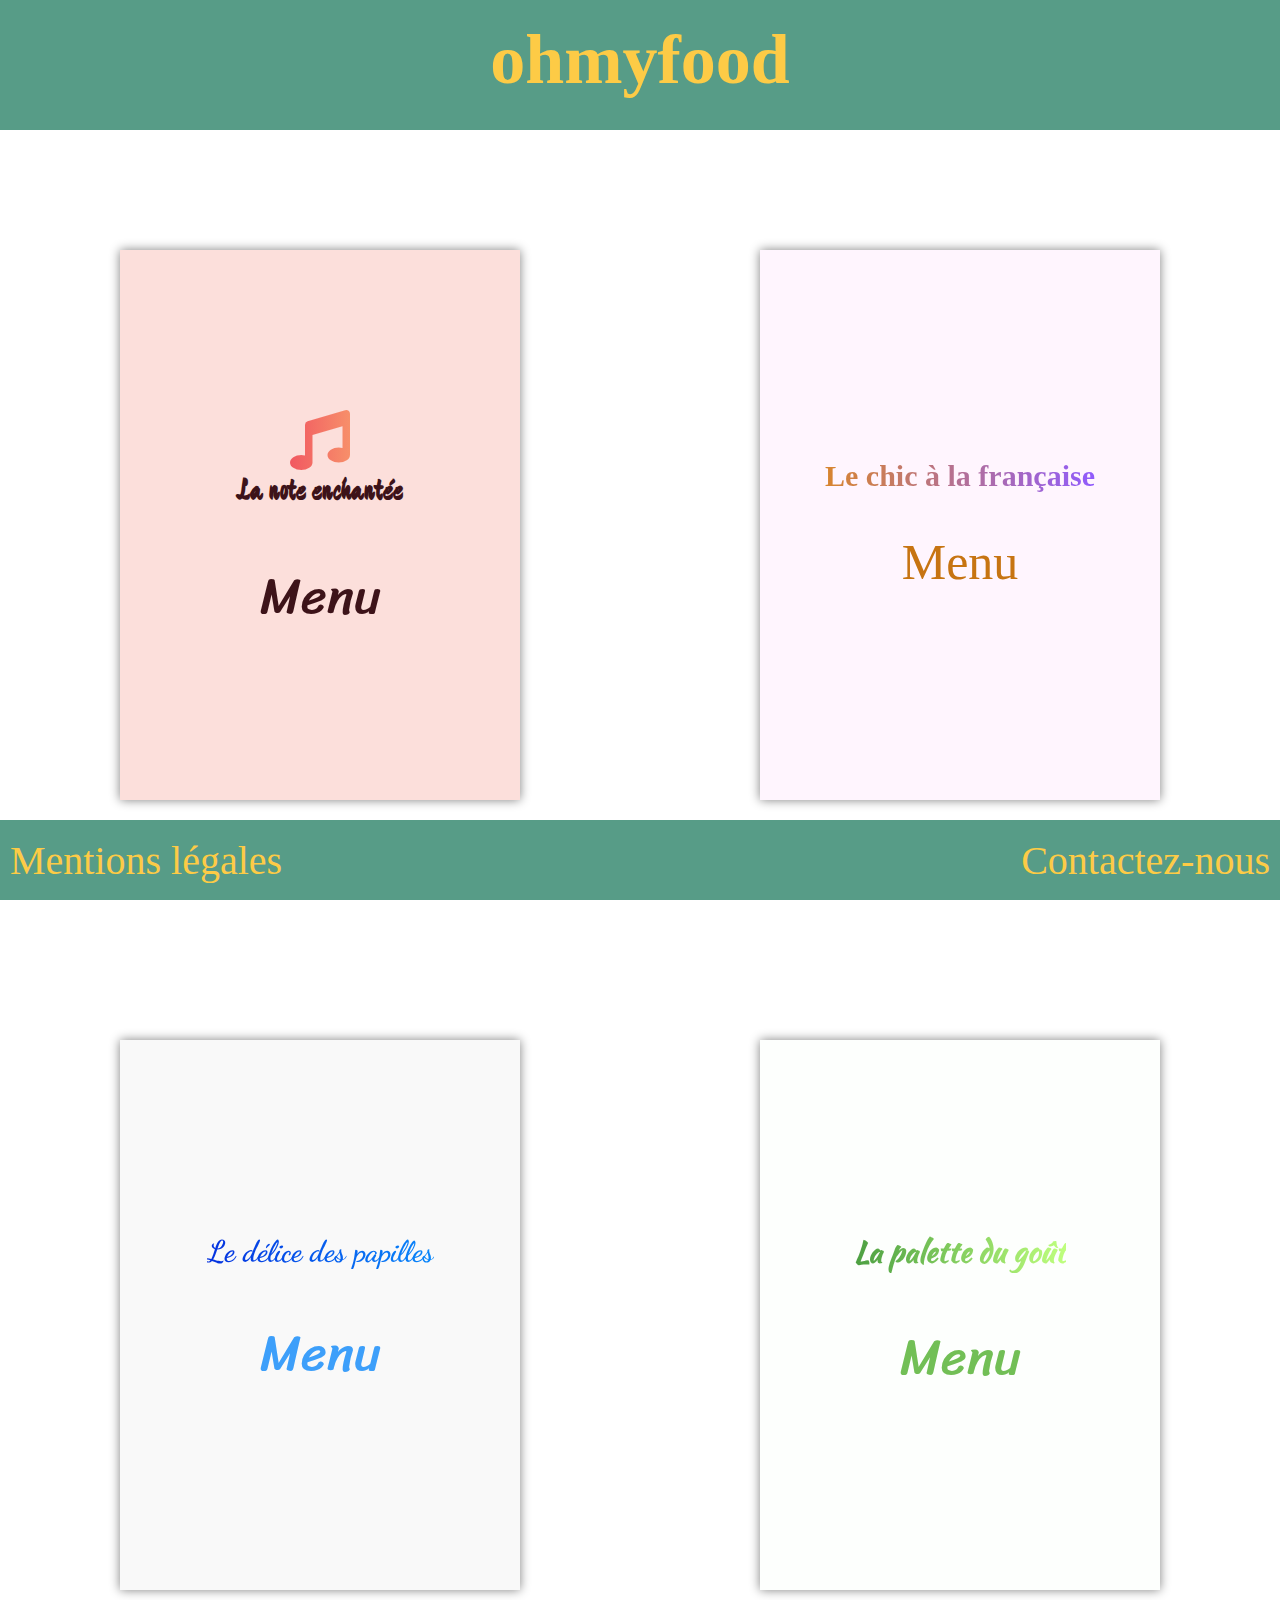
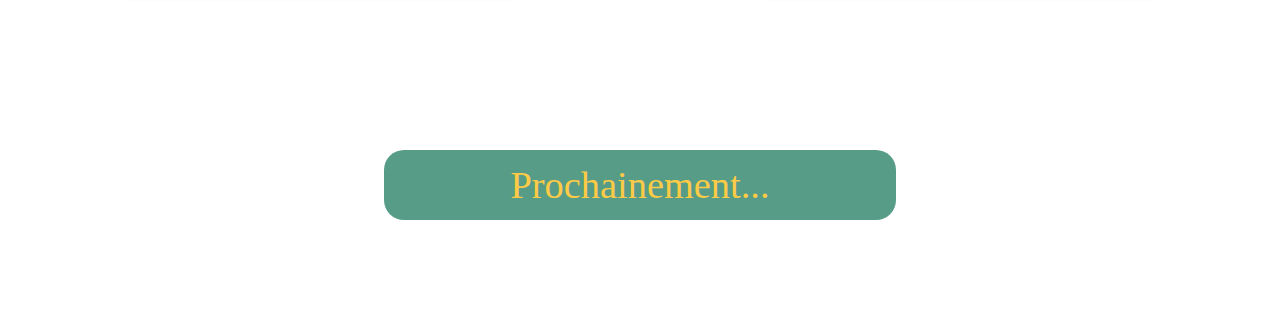
<file: index.html>
<!DOCTYPE html>
<html lang="fr">
<head>
    <meta charset="UTF-8">
    <title>ohmyfood</title>
    <meta name="viewport" content="width=device-width,initial-scale=1.0">
    <link href="https://fonts.googleapis.com/css?family=Croissant+One|Dancing+Script|Devonshire|Kaushan+Script|Noto+Serif|Sriracha&display=swap" rel="stylesheet">
    <link rel="stylesheet" href="https://cdnjs.cloudflare.com/ajax/libs/font-awesome/5.12.1/css/all.min.css">
    <link rel="stylesheet" href="style.css">
</head>
<body>
    <header class="header">

        <h1 class="header__titre"><a class="header__titre" href="index.html">ohmyfood</a></h1>

    </header>
    
    <section class="menus">

        <article class="menus__menu menus__menu--rose">
            <a class="menus__menu--zoom menus__menu--zoom--rose" href="menu_la_note_enchantee.html">
                <i class="fas fa-music menus__menu__i"></i>
                <h2 class="menus__menu__titre menus__menu__titre--rose">La note enchantée</h2>
                <p class="menus__menu__p menus__menu__p--rose">Menu</p>
            </a>
        </article>

        <article class="menus__menu menus__menu--violet">
            <a class="menus__menu--zoom menus__menu--zoom--violet" href="menu_le_chic_a_la_francaise.html">
                <h2 class="menus__menu__titre menus__menu__titre--violet">Le chic à la française</h2>
                <p class="menus__menu__p menus__menu__p--violet">Menu</p>
            </a>
        </article>

        <article class="menus__menu menus__menu--gris">
            <a class="menus__menu--zoom menus__menu--zoom--gris" href="menu_le_delice_des_papilles.html">
                <h2 class="menus__menu__titre menus__menu__titre--gris">Le délice des papilles</h2>
                <p class="menus__menu__p menus__menu__p--gris"  >Menu</p>
            </a>
        </article>

        <article class="menus__menu menus__menu--blanc">
            <a class="menus__menu--zoom menus__menu--zoom--blanc" href="menu_la_palette_du_gout.html" >
                <h2 class="menus__menu__titre menus__menu__titre--blanc">La palette du goût</h2>
                <p class="menus__menu__p menus__menu__p--blanc" >Menu</p>
            </a>
        </article>

    </section>

    <section class="prochainement">

        <div class="prochainement__block">
            <p class="prochainement__block__p">Prochainement<span class="prochainement__block__span">.</span></p>
        </div>

    </section>

    <footer class="footer">
        <a class="footer__link" href="mentions.html" title="Mentions légales" >Mentions légales</a>
        <a class="footer__link" href="mailto:abdelkaderaoun.devweb@gmail.com" title="Contactez-nous" >Contactez-nous</a>
    </footer>

</body>
</html>
</file>
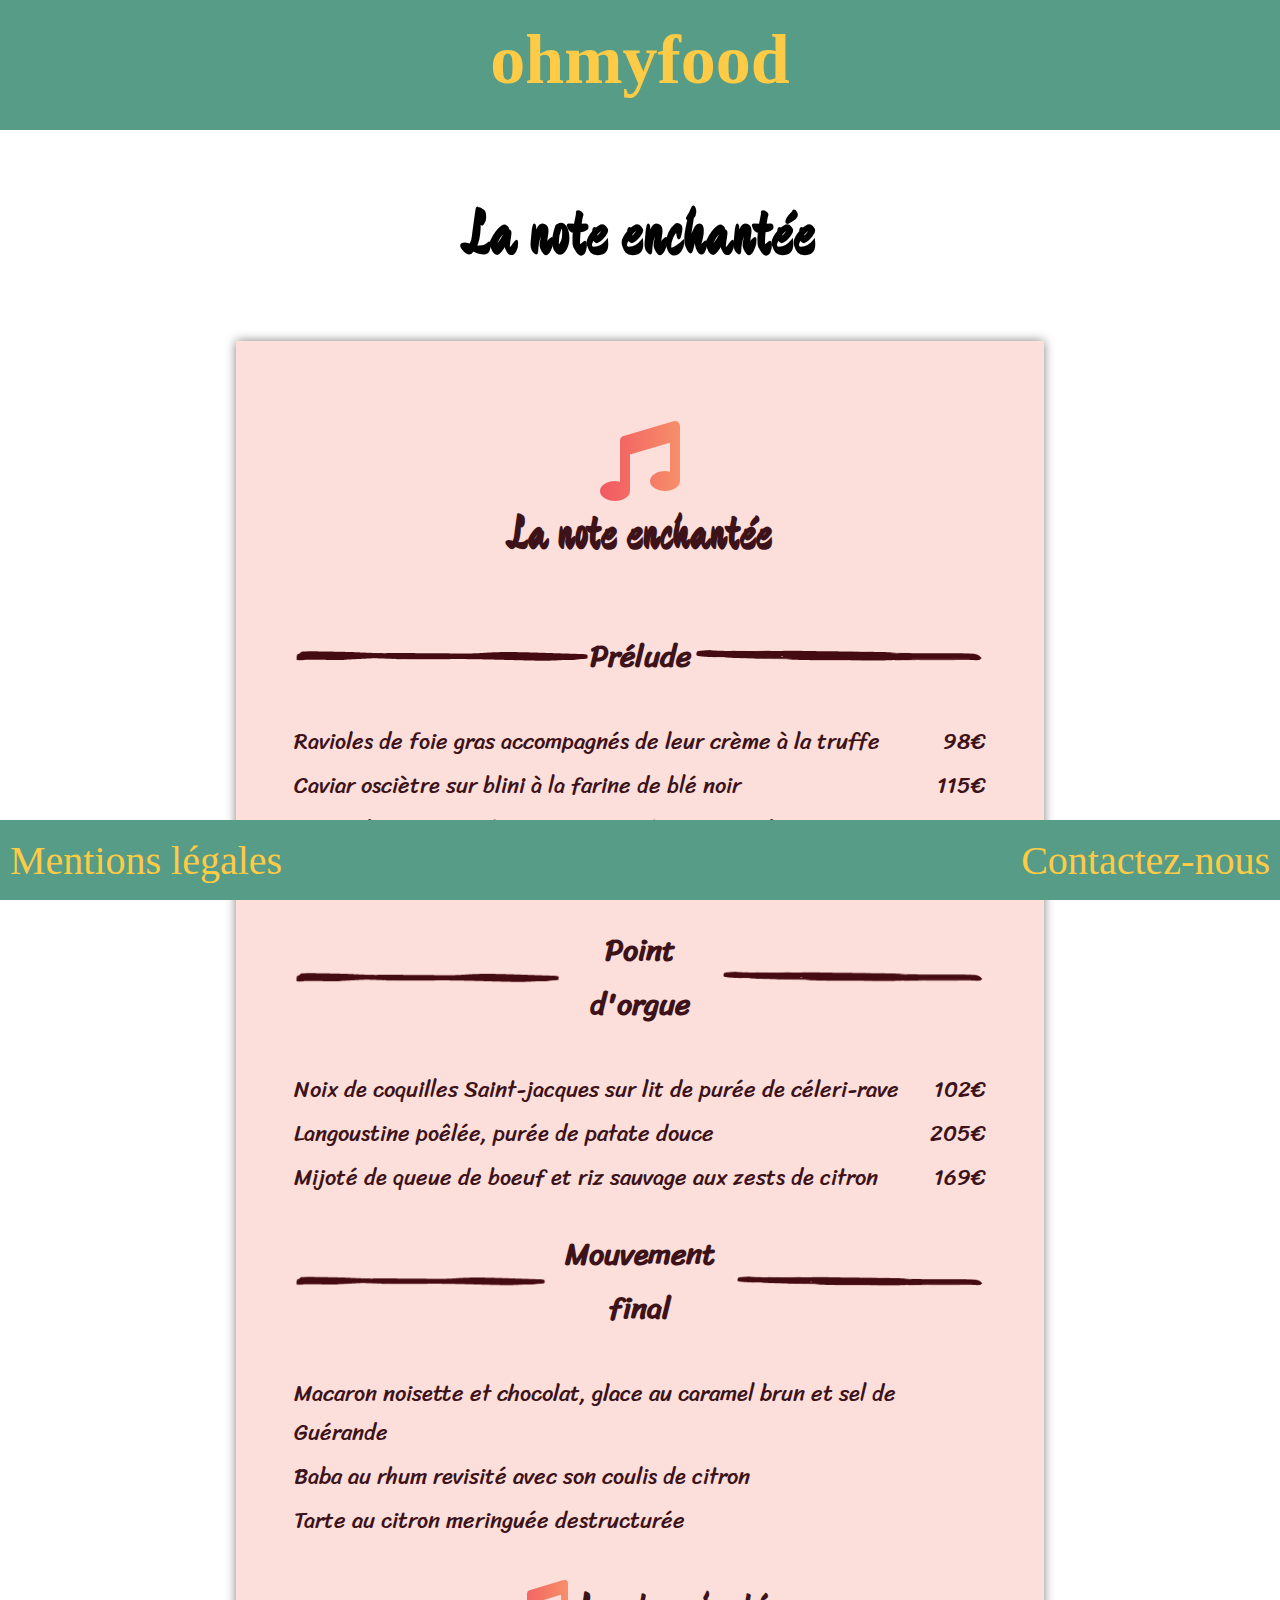
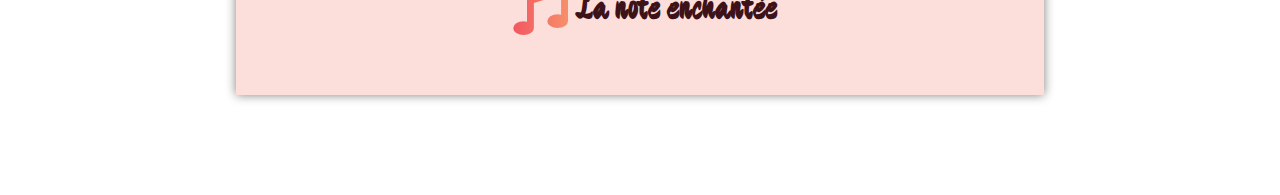
<file: menu_la_note_enchantee.html>
<!DOCTYPE html>
<html lang="en">
<head>
    <meta charset="UTF-8">
    <title>ohmyfood</title>
    <meta name="viewport" content="width=device-width,initial-scale=1.0">

    <link href="https://fonts.googleapis.com/css?family=Croissant+One|Dancing+Script|Devonshire|Kaushan+Script|Noto+Serif|Sriracha&display=swap" rel="stylesheet">
    <link rel="stylesheet" href="https://cdnjs.cloudflare.com/ajax/libs/font-awesome/5.12.1/css/all.min.css">
    <link rel="stylesheet" href="style.css">
</head>
<body>
<header class="header">

    <h1 class="header__titre"><a class="header__titre" href="index.html">ohmyfood</a></h1>

</header>

    <section class="leMenu">
        <h2 class="leMenu__h2 leMenu__h2--rose">La note enchantée</h2>

        <article class="leMenu__article leMenu__article--rose">
            <i class="fas fa-music leMenu__article__i leMenu__article__i--haut"></i>
            <h3 class="leMenu__article__h3 leMenu__article__h3--rose">La note enchantée</h3>
            <h4 class="leMenu__article__h4">Prélude</h4><hr class="leMenu__article__hr leMenu__article__hr--rose"/>
            <ul class="leMenu__article__list">
                <li class="leMenu__article__list__element"><p class="leMenu__article__list__element__p">Ravioles de foie gras accompagnés de leur crème à la truffe</p> <p>98&euro;</p></li>
                <li class="leMenu__article__list__element"><p class="leMenu__article__list__element__p">Caviar osciètre sur blini à la farine de blé noir</p> <p>115&euro;</p></li>
                <li class="leMenu__article__list__element"><p class="leMenu__article__list__element__p">Homard et espuma de potiron mariné aux zests d'orange</p> <p>89&euro;</p></li>
                <li class="leMenu__article__list__element"><p class="leMenu__article__list__element__p">Foie gras de canard cuit entier, confiture de figue et pain toasté</p> <p>105&euro;</p></li>
            </ul>
            <h4 class="leMenu__article__h4">Point d'orgue</h4><hr class="leMenu__article__hr leMenu__article__hr--rose"/>
            <ul class="leMenu__article__list">
                <li class="leMenu__article__list__element"><p class="leMenu__article__list__element__p">Noix de coquilles Saint-jacques sur lit de purée de céleri-rave</p> <p>102&euro;</p></li>
                <li class="leMenu__article__list__element"><p class="leMenuv__list__element__p">Langoustine poêlée, purée de patate douce</p> <p>205&euro;</p></li>
                <li class="leMenu__article__list__element"><p class="leMenu__article__list__element__p">Mijoté de queue de boeuf et riz sauvage aux zests de citron</p> <p>169&euro;</p></li>


            </ul>
            <h4 class="leMenu__article__h4">Mouvement final</h4><hr class="leMenu__article__hr leMenu__article__hr--rose"/>
            <ul class="leMenu__article__list">
                <li class="leMenu__article__list__element"><p class="leMenu__article__list__element__p">Macaron noisette et chocolat, glace au caramel brun et sel de Guérande</p></li>
                <li class="leMenu__article__list__element"><p class="leMenu__article__list__element__p">Baba au rhum revisité avec son coulis de citron</p></li>
                <li class="leMenu__article__list__element"><p class="leMenu__article__list__element__p">Tarte au citron meringuée destructurée</p></li>

            </ul>

            <h2 class="leMenu__article__h2"><i class="fas fa-music leMenu__article__i leMenu__article__i--bas"></i>La note enchantée</h2>
        </article>

    </section>



<footer class="footer">
    <a class="footer__link" href="mentions.html" title="Mentions légales" >Mentions légales</a>
    <a class="footer__link" href="mailto:abdelkaderaoun.devweb@gmail.com" title="Contactez-nous" >Contactez-nous</a>
</footer>

</body>
</html>
</file>
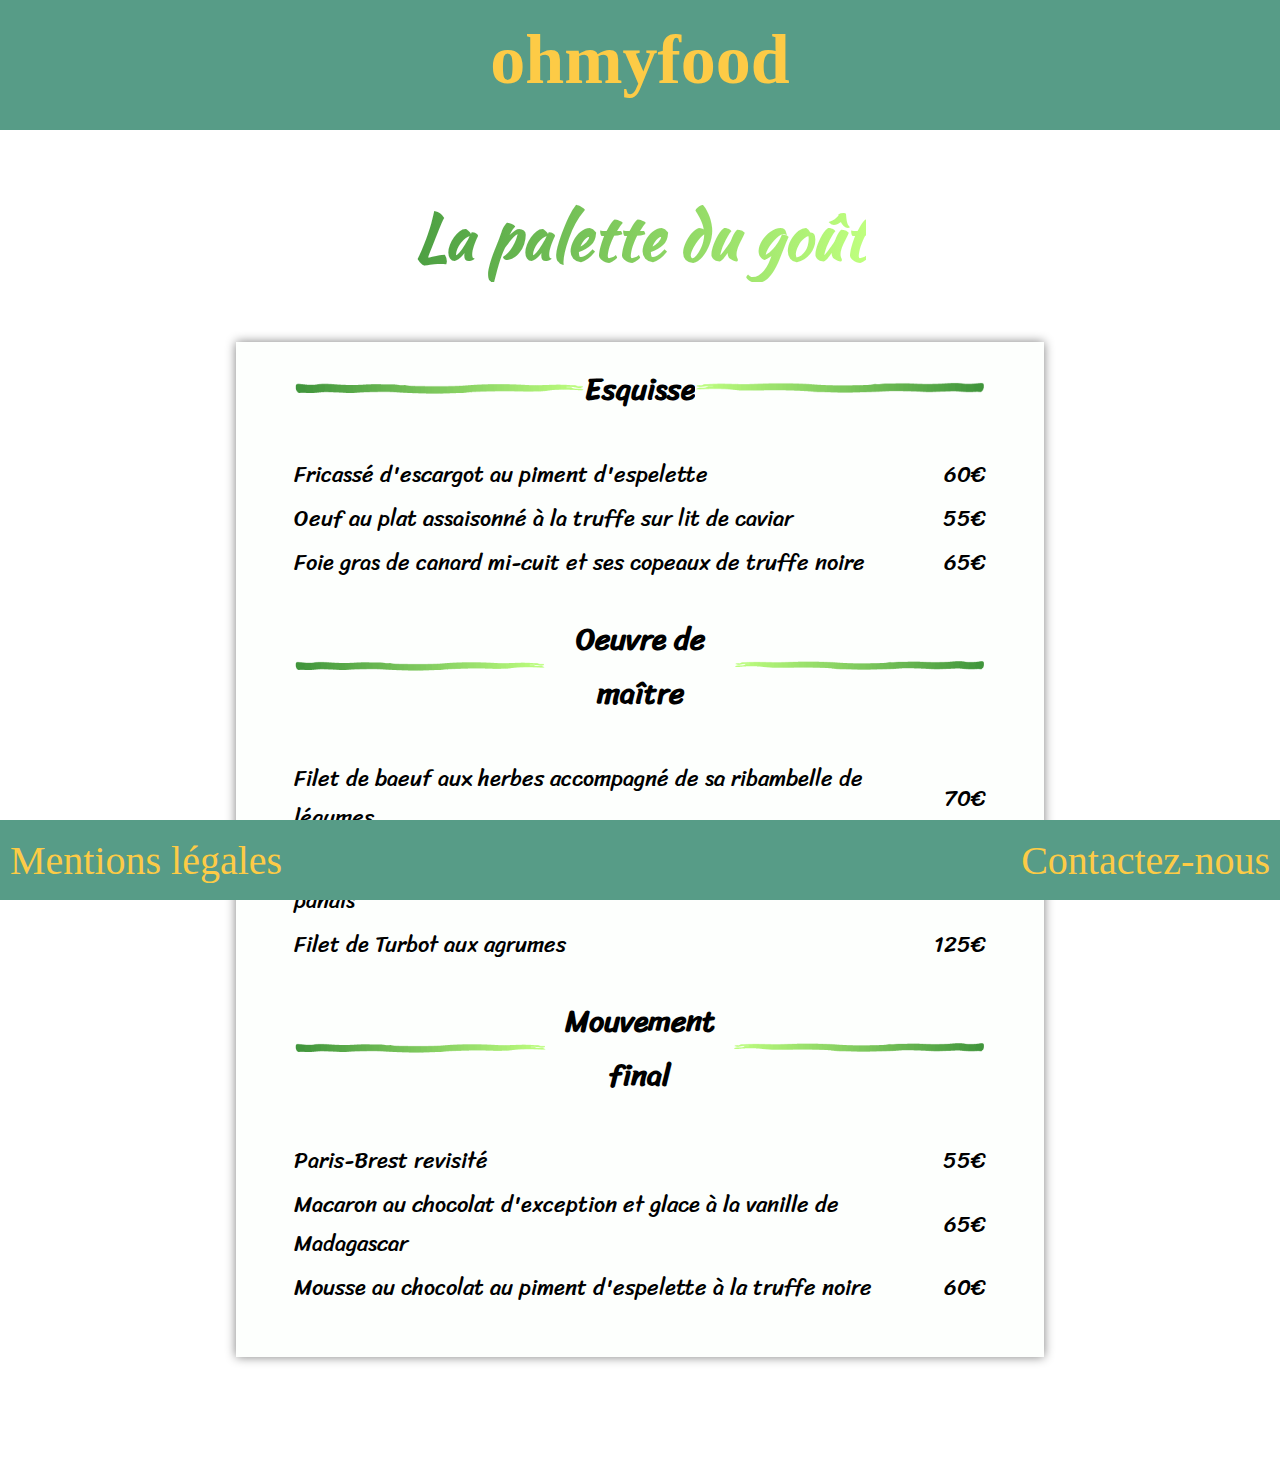
<file: menu_la_palette_du_gout.html>
<!DOCTYPE html>
<html lang="en">
<head>
    <meta charset="UTF-8">
    <title>ohmyfood</title>
    <meta name="viewport" content="width=device-width,initial-scale=1.0">

    <link href="https://fonts.googleapis.com/css?family=Croissant+One|Dancing+Script|Devonshire|Kaushan+Script|Noto+Serif|Sriracha&display=swap" rel="stylesheet">
    <link rel="stylesheet" href="https://cdnjs.cloudflare.com/ajax/libs/font-awesome/5.12.1/css/all.min.css">
    <link rel="stylesheet" href="style.css">
</head>
<body>
<header class="header">

    <h1 class="header__titre"><a class="header__titre" href="index.html">ohmyfood</a></h1>

</header>

    <section class="leMenu">
        <h2 class="leMenu__h2 leMenu__h2--blanc">La palette du goût</h2>

        <article class="leMenu__article leMenu__article--blanc">
            <h4 class="leMenu__article__h4 leMenu__article__h4--vert">Esquisse</h4><hr class="leMenu__article__hr leMenu__article__hr--blanc"/>
            <ul class="leMenu__article__list">
                <li class="leMenu__article__list__element"><p>Fricassé d'escargot au piment d'espelette</p> <p>60&euro;</p></li>
                <li class="leMenu__article__list__element"><p>Oeuf au plat assaisonné à la truffe sur lit de caviar</p> <p>55&euro;</p></li>
                <li class="leMenu__article__list__element"><p>Foie gras de canard mi-cuit et ses copeaux de truffe noire</p> <p>65&euro;</p></li>
            </ul>
            <h4 class="leMenu__article__h4 leMenu__article__h4--vert">Oeuvre de maître</h4><hr class="leMenu__article__hr leMenu__article__hr--blanc"/>
            <ul class="leMenu__article__list">
                <li class="leMenu__article__list__element"><p>Filet de baeuf aux herbes accompagné de sa ribambelle de légumes</p> <p>70&euro;</p></li>
                <li class="leMenu__article__list__element"><p>Parmentier de queue de boeuf à la truffe noire sur sa purée de panais</p> <p>85&euro;</p></li>
                <li class="leMenu__article__list__element"><p>Filet de Turbot aux agrumes</p> <p>125&euro;</p></li>


            </ul>
            <h4 class="leMenu__article__h4 leMenu__article__h4--vert">Mouvement final</h4><hr class="leMenu__article__hr leMenu__article__hr--blanc"/>
            <ul class="leMenu__article__list">
                <li class="leMenu__article__list__element"><p>Paris-Brest revisité</p><p>55&euro;</p></li>
                <li class="leMenu__article__list__element"><p>Macaron au chocolat d'exception et glace à la vanille de Madagascar</p><p>65&euro;</p></li>
                <li class="leMenu__article__list__element"><p>Mousse au chocolat au piment d'espelette à la truffe noire</p><p>60&euro;</p></li>

            </ul>

        </article>

    </section>

<footer class="footer">
    <a class="footer__link" href="mentions.html" title="Mentions légales" >Mentions légales</a>
    <a class="footer__link" href="mailto:abdelkaderaoun.devweb@gmail.com" title="Contactez-nous" >Contactez-nous</a>
</footer>

</body>
</html>
</file>
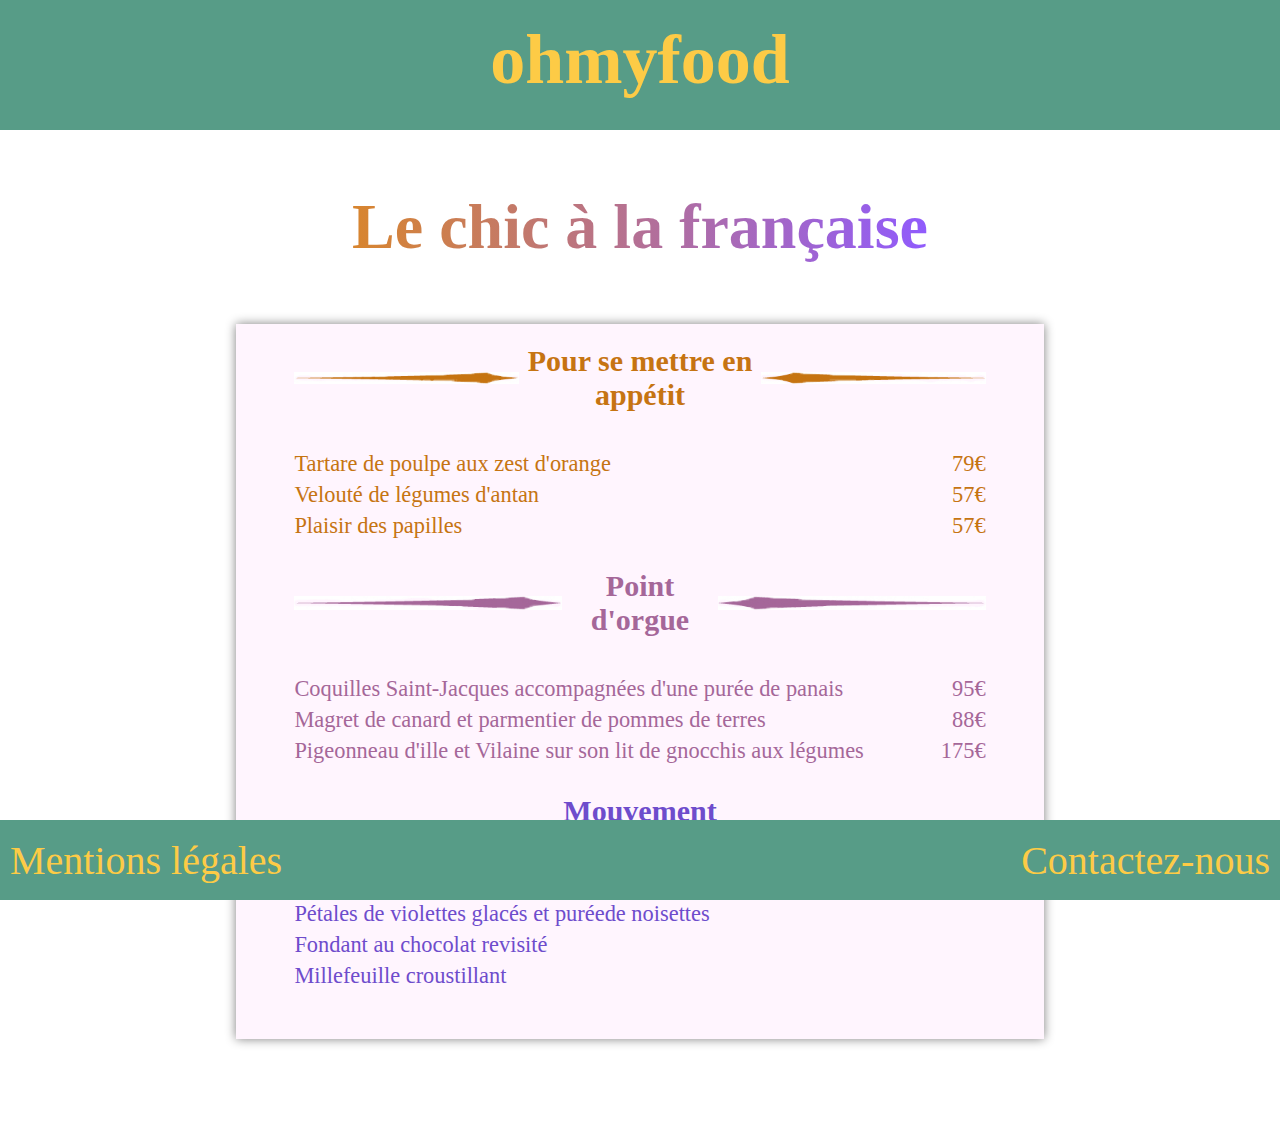
<file: menu_le_chic_a_la_francaise.html>
<!DOCTYPE html>
<html lang="en">
<head>
    <meta charset="UTF-8">
    <title>ohmyfood</title>
    <meta name="viewport" content="width=device-width,initial-scale=1.0">

    <link href="https://fonts.googleapis.com/css?family=Croissant+One|Dancing+Script|Devonshire|Kaushan+Script|Noto+Serif|Sriracha&display=swap" rel="stylesheet">
    <link rel="stylesheet" href="https://cdnjs.cloudflare.com/ajax/libs/font-awesome/5.12.1/css/all.min.css">
    <link rel="stylesheet" href="style.css">
</head>
<body>
<header class="header">

    <h1 class="header__titre"><a class="header__titre" href="index.html">ohmyfood</a></h1>

</header>

    <section class="leMenu">
        <h2 class="leMenu__h2 leMenu__h2--violet">Le chic à la française</h2>

        <article class="leMenu__article leMenu__article--violet">
            <h4 class="leMenu__article__h4 leMenu__article__h4--jaune">Pour se mettre en appétit</h4><hr class="leMenu__article__hr leMenu__article__hr--violet leMenu__article__hr--violet--orange"/>
            <ul class="leMenu__article__list leMenu__article__list--jaune">
                <li class="leMenu__article__list__element"><p>Tartare de poulpe aux zest d'orange</p> <p>79&euro;</p></li>
                <li class="leMenu__article__list__element"><p>Velouté de légumes d'antan</p> <p>57&euro;</p></li>
                <li class="leMenu__article__list__element"><p>Plaisir des papilles</p> <p>57&euro;</p></li>
            </ul>
            <h4 class="leMenu__article__h4 leMenu__article__h4--rose">Point d'orgue</h4><hr class="leMenu__article__hr leMenu__article__hr--violet leMenu__article__hr--violet--rose"/>
            <ul class="leMenu__article__list leMenu__article__list--rose">
                <li class="leMenu__article__list__element"><p>Coquilles Saint-Jacques accompagnées d'une purée de panais</p> <p>95&euro;</p></li>
                <li class="leMenu__article__list__element"><p>Magret de canard et parmentier de pommes de terres</p> <p>88&euro;</p></li>
                <li class="leMenu__article__list__element"><p>Pigeonneau d'ille et Vilaine sur son lit de gnocchis aux légumes</p> <p>175&euro;</p></li>


            </ul>
            <h4 class="leMenu__article__h4 leMenu__article__h4--bleu">Mouvement final</h4><hr class="leMenu__article__hr leMenu__article__hr--violet leMenu__article__hr--violet--violet"/>
            <ul class="leMenu__article__list leMenu__article__list--bleu">
                <li class="leMenu__article__list__element"><p>Pétales de violettes glacés et puréede noisettes</p></li>
                <li class="leMenu__article__list__element"><p>Fondant au chocolat revisité</p></li>
                <li class="leMenu__article__list__element"><p>Millefeuille croustillant</p></li>

            </ul>

        </article>

    </section>

<footer class="footer">
    <a class="footer__link" href="mentions.html" title="Mentions légales" >Mentions légales</a>
    <a class="footer__link" href="mailto:abdelkaderaoun.devweb@gmail.com" title="Contactez-nous" >Contactez-nous</a>
</footer>

</body>
</html>
</file>
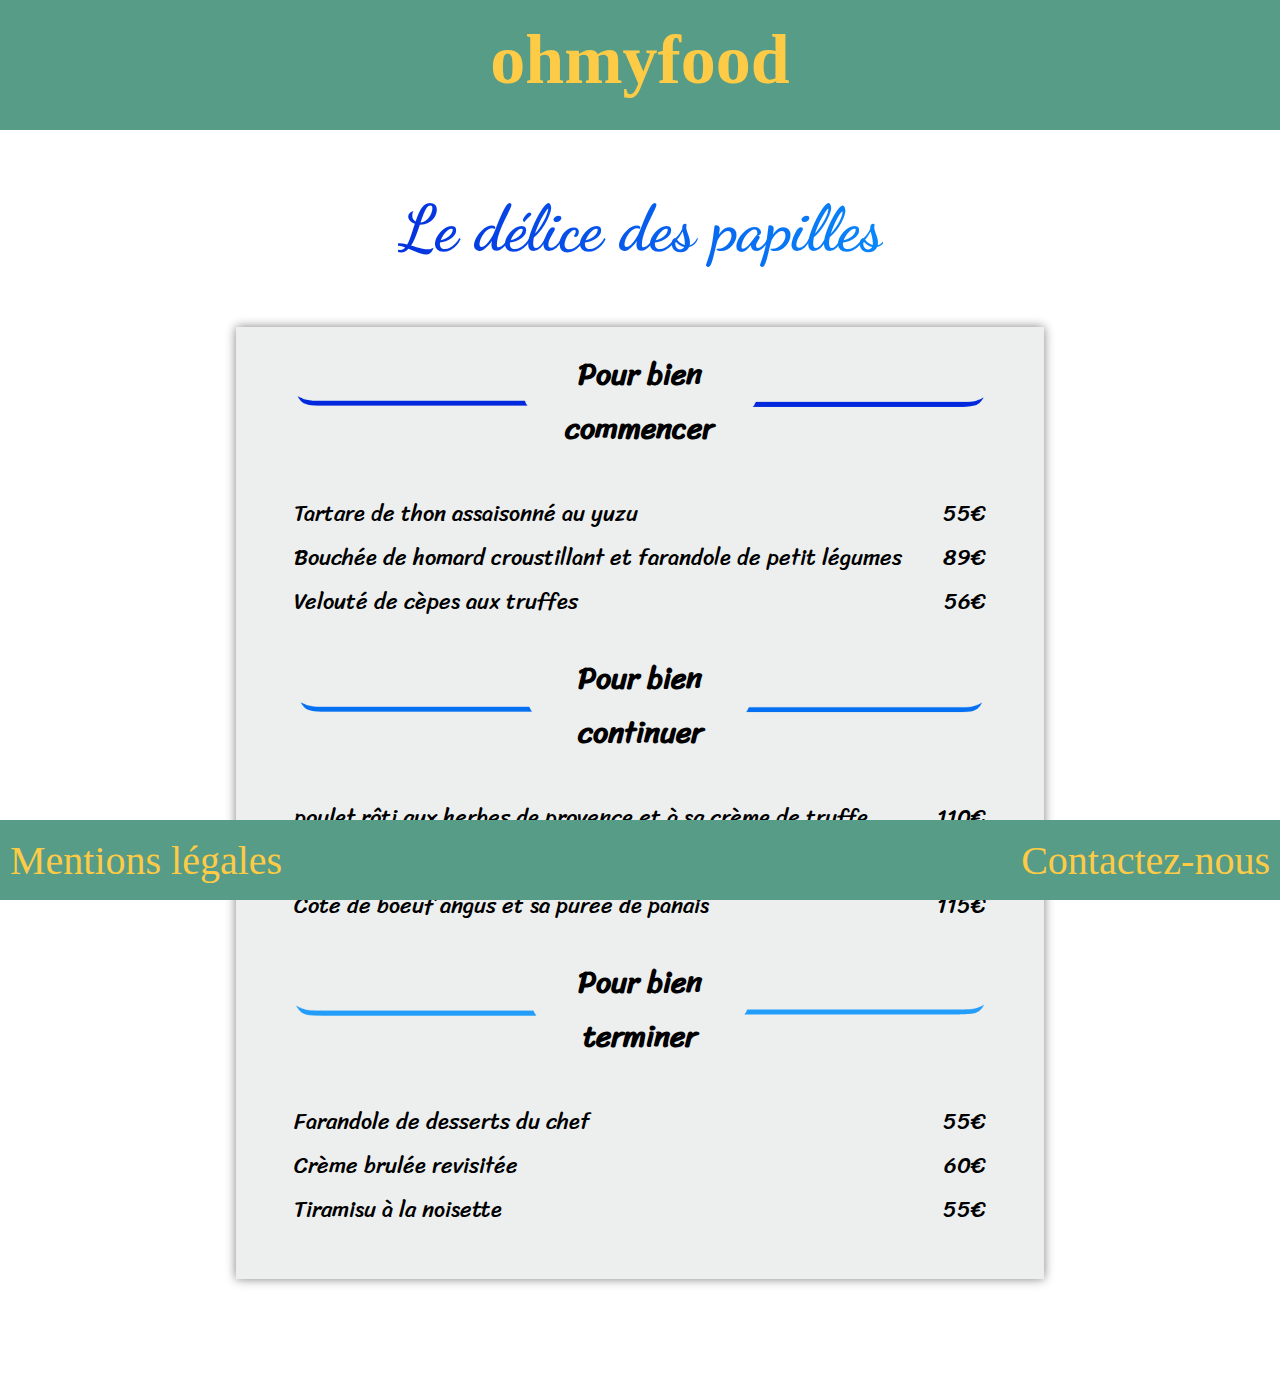
<file: menu_le_delice_des_papilles.html>
<!DOCTYPE html>
<html lang="en">
<head>
    <meta charset="UTF-8">
    <meta name="viewport" content="width=device-width, initial-scale=1.0">
    <title>ohmyfood</title>
    <link href="https://fonts.googleapis.com/css?family=Croissant+One|Dancing+Script|Devonshire|Kaushan+Script|Noto+Serif|Sriracha&display=swap" rel="stylesheet">
    <link rel="stylesheet" href="https://cdnjs.cloudflare.com/ajax/libs/font-awesome/5.12.1/css/all.min.css">
    <link rel="stylesheet" href="style.css">
</head>
<body>
<header class="header">

    <h1 class="header__titre"><a class="header__titre" href="index.html">ohmyfood</a></h1>

</header>

    <section class="leMenu">
        <h2 class="leMenu__h2 leMenu__h2--gris">Le délice des papilles</h2>

        <article class="leMenu__article leMenu__article--gris">
            <h4 class="leMenu__article__h4 leMenu__article__h4--fonce">Pour bien commencer</h4><hr class="leMenu__article__hr leMenu__article__hr--gris"/>
            <ul class="leMenu__article__list">
                <li class="leMenu__article__list__element"><p>Tartare de thon assaisonné au yuzu</p> <p>55&euro;</p></li>
                <li class="leMenu__article__list__element"><p>Bouchée de homard croustillant et farandole de petit légumes</p> <p>89&euro;</p></li>
                <li class="leMenu__article__list__element"><p>Velouté de cèpes aux truffes</p> <p>56&euro;</p></li>
            </ul>
            <h4 class="leMenu__article__h4 leMenu__article__h4--medium">Pour bien continuer</h4><hr class="leMenu__article__hr leMenu__article__hr--gris"/>
            <ul class="leMenu__article__list">
                <li class="leMenu__article__list__element"><p>poulet rôti aux herbes de provence et à sa crème de truffe</p> <p>110&euro;</p></li>
                <li class="leMenu__article__list__element"><p>Langouste rôtie et ses légumes de saison</p> <p>225&euro;</p></li>
                <li class="leMenu__article__list__element"><p>Côte de boeuf angus et sa purée de panais</p> <p>115&euro;</p></li>
            </ul>
            <h4 class="leMenu__article__h4 leMenu__article__h4--clair">Pour bien terminer</h4><hr class="leMenu__article__hr leMenu__article__hr--gris"/>
            <ul class="leMenu__article__list">
                <li class="leMenu__article__list__element"><p>Farandole de desserts du chef</p><p>55&euro;</p></li>
                <li class="leMenu__article__list__element"><p>Crème brulée revisitée</p><p>60&euro;</p></li>
                <li class="leMenu__article__list__element"><p>Tiramisu à la noisette</p><p>55&euro;</p></li>
            </ul>

        </article>

    </section>


<footer class="footer">
    <a class="footer__link" href="mentions.html" title="Mentions légales" >Mentions légales</a>
    <a class="footer__link" href="mailto:abdelkaderaoun.devweb@gmail.com" title="Contactez-nous" >Contactez-nous</a>
</footer>

</body>
</html>
</file>
<file: style.css>
* {
  padding: 0;
  margin: 0;
}

.header {
  background-color: #579c87;
  min-height: 130px;
  width: 100%;
  top: 0;
  position: relative;
}
.header__titre {
  color: #fdcb46;
  font-size: 70px;
  margin: 0;
  padding: 20px 0;
  width: 100%;
  text-align: center;
  text-decoration: none;
}

@keyframes wizz {
  0% {
    transform: rotateZ(0deg);
  }
  25% {
    transform: rotateZ(1deg);
  }
  50% {
    transform: rotateZ(0deg);
  }
  75% {
    transform: rotateZ(-1deg);
  }
  100% {
    transform: rotateZ(0deg);
  }
}
.footer {
  background-color: #579c87;
  min-height: 80px;
  position: fixed;
  bottom: 0;
  width: 100%;
  display: flex;
  justify-content: space-between;
  align-items: center;
}
.footer__link {
  color: #fdcb46;
  font-size: 40px;
  text-decoration: none;
  margin: 0 10px 0 10px;
}
.footer__link:hover {
  animation-name: wizz;
  animation-iteration-count: infinite;
  animation-duration: 300ms;
}

.menus {
  display: flex;
  flex-wrap: wrap;
  justify-content: center;
  align-items: center;
}
.menus__menu {
  min-width: 400px;
  min-height: 550px;
  box-shadow: 0 0 10px gray;
  margin: 50px;
  display: flex;
  justify-content: center;
  align-items: center;
}
@media (min-width: 768px) {
  .menus__menu {
    margin: 120px;
  }
}
.menus__menu--rose {
  background-color: #fcdfdb;
  font-family: "Sriracha", cursive;
}
.menus__menu--violet {
  background-color: #fff5fe;
}
.menus__menu--gris {
  background-color: #f9f9f9;
  font-family: "Sriracha", cursive;
}
.menus__menu--blanc {
  background-color: #fdfffd;
  font-family: "Sriracha", cursive;
}
.menus__menu--zoom {
  display: flex;
  width: 100%;
  min-height: 550px;
  flex-direction: column;
  justify-content: center;
  align-items: center;
  text-decoration: none;
  transform: scale(1);
  transition: transform 300ms ease-in-out;
}
.menus__menu--zoom:hover {
  transform: scale(1.2);
}
.menus__menu--zoom--rose {
  color: #3d1319;
}
.menus__menu--zoom--gris {
  color: #3d1319;
}
.menus__menu--zoom--blanc {
  color: #3d1319;
}
.menus__menu__i {
  font-size: 60px;
  background: linear-gradient(90deg, #f15861 0%, #f78f6a 100%);
  -webkit-text-fill-color: transparent;
  -webkit-background-clip: text;
}
.menus__menu__titre {
  font-size: 30px;
  font-family: "Devonshire", cursive;
}
.menus__menu__titre--violet {
  background: linear-gradient(90deg, #d8852e 0%, #905bfd 100%);
  -webkit-text-fill-color: transparent;
  -webkit-background-clip: text;
  font-family: "Noto", cursive;
}
.menus__menu__titre--gris {
  background: linear-gradient(90deg, #0431df 0%, #0887fb 100%);
  -webkit-text-fill-color: transparent;
  -webkit-background-clip: text;
  font-family: "Dancing Script", cursive;
}
.menus__menu__titre--blanc {
  background: linear-gradient(90deg, #4c9f42 0%, #bfff7e 100%);
  -webkit-text-fill-color: transparent;
  -webkit-background-clip: text;
  font-family: "Kaushan Script", cursive;
}
.menus__menu__p {
  margin-top: 40px;
  font-size: 50px;
}
.menus__menu__p--violet {
  color: #c77412;
}
.menus__menu__p--gris {
  color: #3d9ffa;
}
.menus__menu__p--blanc {
  color: #72bf56;
}
.menus .menus__menu__zoom > h2 {
  text-decoration: none;
}

@keyframes point-b {
  from {
    bottom: 0;
  }
  to {
    bottom: 6px;
  }
}
@keyframes point {
  from {
    bottom: 0;
  }
  to {
    bottom: 8px;
  }
}
@keyframes point-a {
  from {
    bottom: 0;
  }
  to {
    bottom: 6px;
  }
}
.prochainement {
  background-color: #579c87;
  min-height: 70px;
  width: 40%;
  border-radius: 20px;
  color: #fdcb46;
  display: flex;
  justify-content: center;
  align-items: center;
  margin: 40px auto 100px auto;
  font-size: 2.4em;
}
@media (max-width: 767px) {
  .prochainement {
    width: 90%;
  }
}
.prochainement__block__span {
  position: relative;
  bottom: 0;
  animation-name: point;
  animation-duration: 0.5s;
  animation-timing-function: ease-in-out;
  animation-iteration-count: infinite;
  animation-direction: alternate;
}
.prochainement__block__span::before {
  content: ".";
  position: relative;
  animation-name: point-b;
  animation-duration: 1s;
  animation-timing-function: ease-in-out;
  animation-iteration-count: infinite;
  animation-direction: alternate;
}
.prochainement__block__span::after {
  content: ".";
  position: relative;
  animation-name: point-a;
  animation-duration: 1s;
  animation-timing-function: ease-in-out;
  animation-iteration-count: infinite;
  animation-direction: alternate;
}

.leMenu {
  display: flex;
  flex-direction: column;
  align-items: center;
  justify-content: center;
  width: 100%;
  margin-bottom: 100px;
}
.leMenu__h2 {
  font-size: 4em;
  margin: 60px 0;
}
@media (max-width: 767px) {
  .leMenu__h2 {
    font-size: 2em;
    text-align: center;
  }
}
.leMenu__h2--rose {
  font-family: "Devonshire", cursive;
}
.leMenu__h2--violet {
  background: linear-gradient(90deg, #d8852e 0%, #905bfd 100%);
  -webkit-text-fill-color: transparent;
  -webkit-background-clip: text;
}
.leMenu__h2--gris {
  background: linear-gradient(90deg, #0431df 0%, #0887fb 100%);
  -webkit-text-fill-color: transparent;
  -webkit-background-clip: text;
  font-family: "Dancing Script", cursive;
}
.leMenu__h2--blanc {
  font-family: "Kaushan Script", cursive;
  background: linear-gradient(90deg, #4c9f42 0%, #bfff7e 100%);
  -webkit-text-fill-color: transparent;
  -webkit-background-clip: text;
}
.leMenu__article {
  box-shadow: 0 0 10px gray;
  width: 60%;
  display: flex;
  flex-direction: column;
  justify-content: center;
  align-items: center;
  padding: 20px;
}
@media (max-width: 767px) {
  .leMenu__article {
    width: 90%;
  }
}
.leMenu__article--rose {
  background-color: #fcdfdb;
  color: #3d1319;
  font-family: "Sriracha", cursive;
}
.leMenu__article--violet {
  background-color: #fff5fe;
  font-family: "Noto", cursive;
}
.leMenu__article--blanc {
  background-color: #fdfffd;
  font-family: "Sriracha", cursive;
}
.leMenu__article--gris {
  background-color: #edefef;
  font-family: "Sriracha", cursive;
}
.leMenu__article__list {
  list-style: none;
  width: 90%;
  margin: 30px 0 30px 0;
}
.leMenu__article__list--jaune {
  color: #c67412;
}
.leMenu__article__list--rose {
  color: #a56799;
}
.leMenu__article__list--bleu {
  color: #6e4ccc;
}
.leMenu__article__list__element {
  display: flex;
  justify-content: space-between;
  align-items: center;
  margin: 5px 0 0 0;
  font-size: 1.4em;
}
@media (max-width: 767px) {
  .leMenu__article__list__element {
    flex-direction: column-reverse;
    font-size: 1em;
    justify-content: center;
    text-align: center;
  }
}
.leMenu__article__i--haut {
  font-size: 5em;
  margin-top: 60px;
  background: linear-gradient(90deg, #f15861 0%, #f78f6a 100%);
  -webkit-text-fill-color: transparent;
  -webkit-background-clip: text;
}
.leMenu__article__i--bas {
  background: linear-gradient(90deg, #f15861 0%, #f78f6a 100%);
  -webkit-text-fill-color: transparent;
  -webkit-background-clip: text;
  margin: 10px;
  font-size: 1.5em;
}
.leMenu__article__h2 {
  font-size: 2.3em;
  width: 100%;
  display: flex;
  justify-content: center;
  align-items: center;
  position: relative;
  margin-bottom: 30px;
  font-family: "Devonshire", cursive;
}
.leMenu__article__h3 {
  font-size: 3em;
  width: 100%;
  display: flex;
  justify-content: center;
  margin-bottom: 60px;
}
.leMenu__article__h3--rose {
  font-family: "Devonshire", cursive;
}
.leMenu__article__hr {
  display: flex;
  align-self: flex-end;
  width: 20%;
  margin: auto;
  transform: scaleX(0);
  transition: transform 300ms ease-in-out;
  transform-origin: 0 50%;
  height: 4px;
  border: none;
}
.leMenu__article__hr--rose {
  background-color: #3d1319;
}
.leMenu__article__hr--violet--orange {
  background-color: #D8852E;
}
.leMenu__article__hr--violet--rose {
  background-color: #a56799;
}
.leMenu__article__hr--violet--violet {
  background-color: #6e4ccc;
}
.leMenu__article__hr--gris {
  background-color: #0431DF;
}
.leMenu__article__hr--blanc {
  background-color: #4C9F42;
}
.leMenu__article__h4 {
  font-size: 30px;
  text-align: center;
  width: 90%;
  display: flex;
  justify-content: space-between;
}
@media (max-width: 767px) {
  .leMenu__article__h4 {
    font-size: 1.2em;
    justify-content: center;
    text-align: center;
  }
}
.leMenu__article__h4--jaune {
  color: #c67412;
}
.leMenu__article__h4--jaune::before {
  content: "";
  background-image: url("img/1.jpg") !important;
  background-repeat: no-repeat;
  background-position: center;
  background-size: contain;
  width: 100px;
  height: auto;
}
.leMenu__article__h4--jaune::after {
  content: "";
  background-image: url("img/2.jpg") !important;
  background-repeat: no-repeat;
  background-position: center;
  background-size: contain;
  width: 100px;
  height: auto;
}
.leMenu__article__h4--rose {
  color: #a56799;
}
.leMenu__article__h4--rose::before {
  content: "";
  background-image: url("img/3.jpg") !important;
  background-repeat: no-repeat;
  background-position: center;
  background-size: contain;
  width: 300px;
  height: auto;
}
.leMenu__article__h4--rose::after {
  content: "";
  background-image: url("img/4.jpg") !important;
  background-repeat: no-repeat;
  background-position: center;
  background-size: contain;
  width: 300px;
  height: auto;
}
.leMenu__article__h4--bleu {
  color: #6e4ccc;
}
.leMenu__article__h4--bleu::before {
  content: "";
  background-image: url("img/5.jpg") !important;
  background-repeat: no-repeat;
  background-position: center;
  background-size: contain;
  width: 300px;
  height: auto;
}
.leMenu__article__h4--bleu::after {
  content: "";
  background-image: url("img/6.jpg") !important;
  background-repeat: no-repeat;
  background-position: center;
  background-size: contain;
  width: 300px;
  height: auto;
}
.leMenu__article__h4--fonce::before {
  content: "";
  background-image: url("img/titre-4.png") !important;
  background-repeat: no-repeat;
  background-position: center;
  background-size: contain;
  width: 300px;
  height: auto;
}
.leMenu__article__h4--fonce::after {
  content: "";
  background-image: url("img/titre-5.png") !important;
  background-repeat: no-repeat;
  background-position: center;
  background-size: contain;
  width: 300px;
  height: auto;
}
.leMenu__article__h4--medium::before {
  content: "";
  background-image: url("img/titre-6.png") !important;
  background-repeat: no-repeat;
  background-position: center;
  background-size: contain;
  width: 300px;
  height: auto;
}
.leMenu__article__h4--medium::after {
  content: "";
  background-image: url("img/titre-7.png") !important;
  background-repeat: no-repeat;
  background-position: center;
  background-size: contain;
  width: 300px;
  height: auto;
}
.leMenu__article__h4--clair::before {
  content: "";
  background-image: url("img/titre-8.png") !important;
  background-repeat: no-repeat;
  background-position: center;
  background-size: contain;
  width: 300px;
  height: auto;
}
.leMenu__article__h4--clair::after {
  content: "";
  background-image: url("img/titre-9.png") !important;
  background-repeat: no-repeat;
  background-position: center;
  background-size: contain;
  width: 300px;
  height: auto;
}
.leMenu__article__h4--vert::before {
  content: "";
  background-image: url("img/titre-10.png") !important;
  background-repeat: no-repeat;
  background-position: center;
  background-size: contain;
  width: 300px;
  height: auto;
}
.leMenu__article__h4--vert::after {
  content: "";
  background-image: url("img/titre-11.png") !important;
  background-repeat: no-repeat;
  background-position: center;
  background-size: contain;
  width: 300px;
  height: auto;
}
.leMenu__article__h4::before {
  content: "";
  background-image: url("img/marron-gauche.png");
  background-repeat: no-repeat;
  background-position: center;
  background-size: contain;
  width: 300px;
  height: auto;
}
.leMenu__article__h4::after {
  content: "";
  background-image: url("img/marron-droite.png");
  background-repeat: no-repeat;
  background-position: center;
  background-size: contain;
  width: 300px;
  height: auto;
}

.leMenu__article__h4:hover + .leMenu__article__hr {
  transform: scaleX(1);
  transform-origin: 0 50%;
}

/*# sourceMappingURL=style.css.map */
</file>
